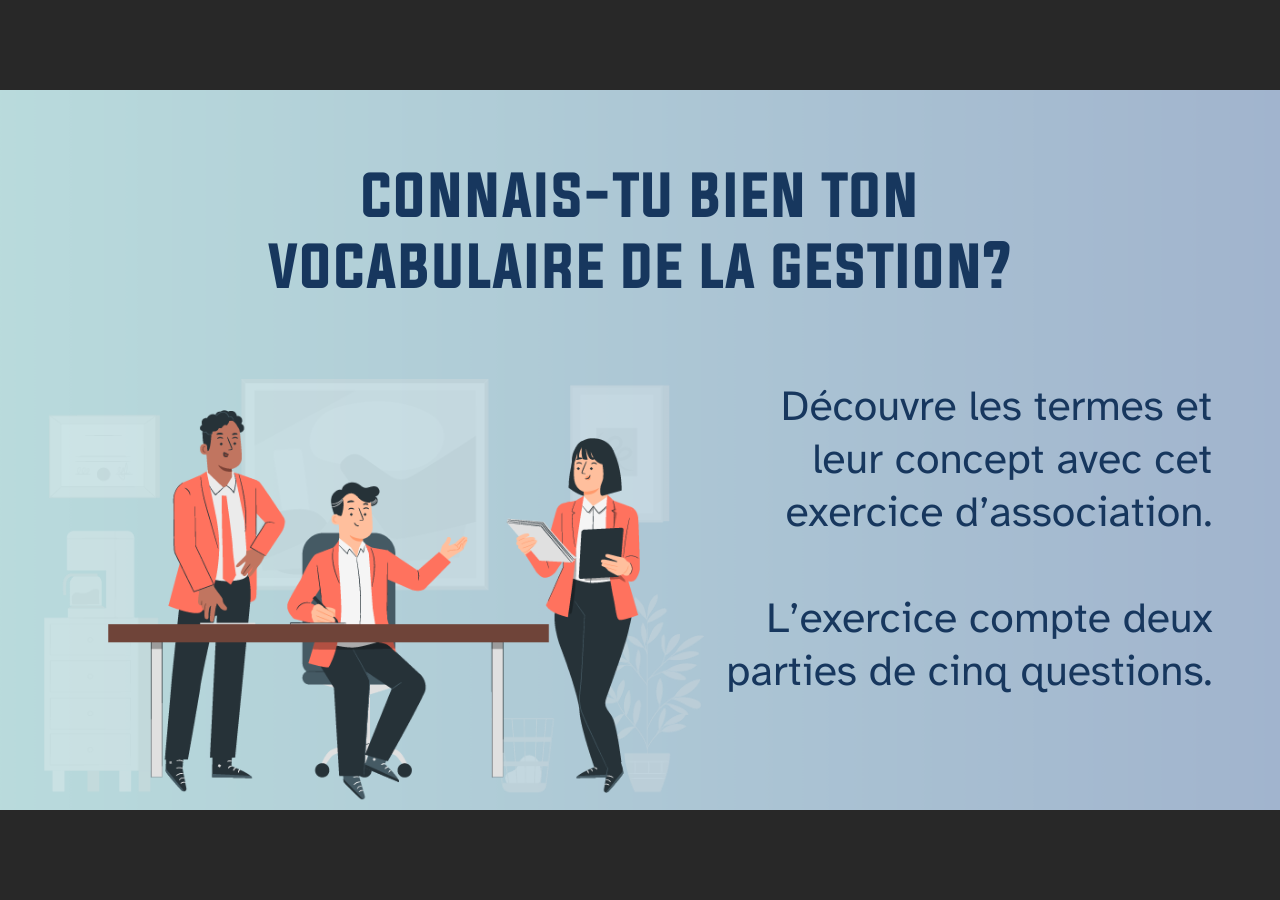
<file: index.html>
﻿<!doctype html>
<html lang="en-US">
<head>
  <script type="text/javascript">     (function(c,l,a,r,i,t,y){         c[a]=c[a]||function(){(c[a].q=c[a].q||[]).push(arguments)};         t=l.createElement(r);t.async=1;t.src="https://www.clarity.ms/tag/"+i;         y=l.getElementsByTagName(r)[0];y.parentNode.insertBefore(t,y);     })(window, document, "clarity", "script", "q0ktergyap"); </script>
  <meta charset="utf-8">
  <!-- Created using Storyline 360 - http://www.articulate.com  -->
  <!-- version: 3.84.31722.0 -->
  <title>Gestion - jeu d&#39;association</title>
  <meta http-equiv="x-ua-compatible" content="IE=edge"/>
  <meta name="viewport" content="width=device-width,initial-scale=1,user-scalable=no,shrink-to-fit=no,minimal-ui"/>
  <meta name="apple-mobile-web-app-capable" content="yes"/>
  <style>
    html, body { height: 100%; padding: 0; margin: 0 }
    #app { height: 100%; width: 100%; }
  </style>

  <script>
    window.DS = {};
    window.globals = {
      DATA_PATH_BASE: '',
      HAS_FRAME: true,
      HAS_SLIDE: true,

      lmsPresent: false,
      tinCanPresent: false,
      cmi5Present: false,
      aoSupport: false,
      scale: 'noscale',
      captureRc: false,
      browserSize: 'optimal',
      bgColor: '#282828',
      features: 'BackgroundAudioVolumeVariable,ConnectionMessages,DropInBase,DropInMisc,DropInVectors,JsApi,LayerPresentAsDialog,MultipleQuizTracking,PlayerTooltips,UpdatedThemeEditor',
      themeName: 'unified',
      preloaderColor: '#FFFFFF',
      suppressAnalytics: false,
      productChannel: 'stable',
      publishSource: 'storyline',
      aid: 'aid|9b23c0f9-fcbe-4cb1-a588-71365fe1eddd',
      cid: '60cd219e-17ee-4e30-81c1-fefc32611003',
      playerVersion: '3.84.31722.0',
      publishTimestamp: '2025-01-09T19:28:13.4636371Z',
      maxIosVideoElements: 10,
      connectionSettings: { message: 'You%20are%20offline.%20Trying%20to%20reconnect...', useDarkTheme: false, mode: 'disabled' },
      hasFeature: function(feature) {
        return this.features.split(',').includes(feature);
      },
      
      parseParams: function(qs) {
        if (window.globals.parsedParams != null) {
          return window.globals.parsedParams;
        }
        qs = (qs || window.location.search.substr(1)).split('+').join(' ');
        var params = {},
            tokens,
            re = /[?&]?([^=]+)=([^&]*)/g;

        while (tokens = re.exec(qs)) {
          params[decodeURIComponent(tokens[1]).trim()] =
            decodeURIComponent(tokens[2]).trim();
        }
        window.globals.parsedParams = params;
        return params;
      }

    };
  </script>
  <script>
    var isIe11 = ('ActiveXObject' in window || window.MSBlobBuilder != null)
      && window.msCrypto != null && !window.ActiveXObject;
    if (isIe11) {
      window.globals.unsupportedBrowser = true;
      document.write(atob('[base64]'));
    }
  </script>

  <script>
    if (window.globals.hasFeature('MultiLanguageSupport')) {
      
      
    }
  </script>

  
  <script>window.THREE = { };</script>
  
</head>
<body style="background: #282828" class="cs-HTML theme-unified">
  <!-- 360 -->
  <script>!function(){var e,i=/iPhone/i,o=/iPod/i,n=/iPad/i,t=/\biOS-universal(?:.+)Mac\b/i,r=/\bAndroid(?:.+)Mobile\b/i,a=/Android/i,d=/(?:SD4930UR|\bSilk(?:.+)Mobile\b)/i,p=/Silk/i,l=/Windows Phone/i,u=/\bWindows(?:.+)ARM\b/i,b=/BlackBerry/i,s=/BB10/i,c=/Opera Mini/i,f=/\b(CriOS|Chrome)(?:.+)Mobile/i,h=/Mobile(?:.+)Firefox\b/i,v=function(e){return void 0!==e&&"MacIntel"===e.platform&&"number"==typeof e.maxTouchPoints&&e.maxTouchPoints>1&&"undefined"==typeof MSStream};e=function(e){var m={userAgent:"",platform:"",maxTouchPoints:0};e||"undefined"==typeof navigator?"string"==typeof e?m.userAgent=e:e&&e.userAgent&&(m={userAgent:e.userAgent,platform:e.platform,maxTouchPoints:e.maxTouchPoints||0}):m={userAgent:navigator.userAgent,platform:navigator.platform,maxTouchPoints:navigator.maxTouchPoints||0};var g=m.userAgent,y=g.split("[FBAN");void 0!==y[1]&&(g=y[0]),void 0!==(y=g.split("Twitter"))[1]&&(g=y[0]);var A=function(e){return function(i){return i.test(e)}}(g),w={apple:{phone:A(i)&&!A(l),ipod:A(o),tablet:!A(i)&&(A(n)||v(m))&&!A(l),universal:A(t),device:(A(i)||A(o)||A(n)||A(t)||v(m))&&!A(l)},amazon:{phone:A(d),tablet:!A(d)&&A(p),device:A(d)||A(p)},android:{phone:!A(l)&&A(d)||!A(l)&&A(r),tablet:!A(l)&&!A(d)&&!A(r)&&(A(p)||A(a)),device:!A(l)&&(A(d)||A(p)||A(r)||A(a))||A(/\bokhttp\b/i)},windows:{phone:A(l),tablet:A(u),device:A(l)||A(u)},other:{blackberry:A(b),blackberry10:A(s),opera:A(c),firefox:A(h),chrome:A(f),device:A(b)||A(s)||A(c)||A(h)||A(f)},any:!1,phone:!1,tablet:!1};return w.any=w.apple.device||w.android.device||w.windows.device||w.other.device,w.phone=w.apple.phone||w.android.phone||w.windows.phone,w.tablet=w.apple.tablet||w.android.tablet||w.windows.tablet,w}(),"object"==typeof exports&&"undefined"!=typeof module?module.exports=e:"function"==typeof define&&define.amd?define((function(){return e})):this.isMobile=e}();
    window.isMobile.apple.tablet = window.isMobile.apple.tablet ||
      (navigator.platform === 'MacIntel' && navigator.maxTouchPoints > 1);
    window.isMobile.apple.device = window.isMobile.apple.device || window.isMobile.apple.tablet;
    window.isMobile.tablet = window.isMobile.tablet || window.isMobile.apple.tablet;
    window.isMobile.any = window.isMobile.any || window.isMobile.apple.tablet;
  </script>

  <div id="focus-sink" tabindex="-1"></div>

  <div id="preso"></div>
  <script>
    (function() {

      var classTypes = [ 'desktop', 'mobile', 'phone', 'tablet' ];

      var addDeviceClasses = function(prefix, testObj) {
        var curr, i;
        for (i = 0; i < classTypes.length; i++) {
          curr = classTypes[i];
          if (testObj[curr]) {
            document.body.classList.add(prefix + curr);
          }
        }
      };

      var params = window.globals.parseParams(),
          isDevicePreview = params.devicepreview === '1',
          isPhoneOverride = params.deviceType === 'phone' || (isDevicePreview && params.phone == '1'),
          isTabletOverride = (params.deviceType === 'tablet' || isDevicePreview) && !isPhoneOverride,
          isMobileOverride = isPhoneOverride || isTabletOverride;

      var deviceView = {
        desktop: !window.isMobile.any && !isMobileOverride,
        mobile: window.isMobile.any || isMobileOverride,
        phone: isPhoneOverride || (window.isMobile.phone && !isTabletOverride),
        tablet: isTabletOverride || window.isMobile.tablet
      };

      window.globals.deviceView = deviceView;
      window.isMobile.desktop = !window.isMobile.any;
      window.isMobile.mobile = window.isMobile.any;

      addDeviceClasses('view-', deviceView);

    })();
  </script>
  
  <script src='story_content/user.js' type=text/javascript></script>
  <div class="slide-loader"></div>

  <script>
    var doc = document, loader = doc.body.querySelector('.slide-loader'); [ 1, 2, 3 ].forEach(function(n) { var d = doc.createElement('div'); d.style.backgroundColor = window.globals.preloaderColor; d.classList.add('mobile-loader-dot'); d.classList.add('dot' + n); loader.appendChild(d); });
  </script>

  <div class="mobile-load-title-overlay" style="display: none">
    <div class="mobile-load-title">Gestion - jeu d&#39;association</div>
  </div>

  <div class="mobile-chrome-warning"></div>

  
<style>
  .warn-connection-dialog {
    display: none;
    background: transparent;
    pointer-events: all;
    position: fixed;
    left: 0;
    top: 0;
    width: 100%;
    height: 100%;
    z-index: 999;
  }

  .warn-connection-content {
    pointer-events: all;
    border-radius: 4px;
    background: white;
    border: 1px solid #E7E7E7;
    color: #333333;
    box-shadow: 0 2px 4px rgba(0, 0, 0, 0.25);
    transition: all 150ms ease-out;
    position: absolute;
    white-space: nowrap;
  }

  .view-phone.is-landscape .warn-connection-content {
    left: 23px;
    bottom: 23px;
  }

  .view-tablet.is-landscape .warn-connection-content {
    left: 50%;
    top: 20px;
    transform: translateX(-50%);
  }

  .view-mobile.is-portrait .warn-connection-content {
    transform: translate(-50%, calc(-100% - 15px));
  }

  .warn-connection-content p {
    display: inline-block;
    margin: 0 8px 0 0;
    line-height: 33px;
    font-size: 11px;
  }

  .warn-connection-content svg {
    position: relative;
    vertical-align: middle;
    margin: 0 2px 2px 8px;
  }

  .view-desktop .warn-connection-content {
    left: 1.5em;
    bottom: 1.5em;
  }

  .view-desktop .warn-connection-content p {
    font-size: 1.1em;
  }

  .is-offline .warn-connection-dialog {
    display: block;
  }

  .is-offline .cs-panel * {
    pointer-events: none !important;
  }

  .is-offline .cs-panel {
    pointer-events: all !important;
  }

  .is-offline #nav-controls * {
    pointer-events: none !important;
  }

  .is-offline #nav-controls {
    pointer-events: all !important;
  }
</style>

<div class="warn-connection-dialog" role="alertdialog" aria-modal="true" tabindex="0" aria-labelledby="warn-connection-message">
  <div class="warn-connection-content">
    <svg width="17" height="15" viewBox="0 0 17 15" xmlns="http://www.w3.org/2000/svg">
      <path fill="#8F0000" stroke="white" d="M16.07,12.98 L15.88,12.23 L9.51,1.21 C8.97,0.26,7.6,0.26,7.06,1.21 L0.69,12.23 C0.15,13.16,0.81,14.36,1.91,14.36 H14.65 C15.47,14.36,16.05,13.7,16.07,12.98 Z"/>
      <path fill="white" stroke="white" d="M8.58,5.5 C8.35,5.28,8.5,5.35,8.21,5.32 C8.09,5.35,7.97,5.49,7.96,5.67 C7.97,5.79,7.98,5.92,7.98,6.04 L7.98,6.04 C7.99,6.17,8,6.31,8.01,6.43 L8.01,6.44 C8.03,6.92,8.06,7.41,8.09,7.9 L8.09,7.9 C8.12,8.39,8.14,8.88,8.17,9.37 C8.17,9.39,8.18,9.42,8.2,9.44 C8.23,9.46,8.25,9.47,8.28,9.47 C8.31,9.47,8.34,9.46,8.35,9.44 C8.37,9.43,8.38,9.4,8.39,9.35 L8.39,9.34 C8.39,9.24,8.4,9.15,8.4,9.05 L8.4,9.05 C8.41,8.96,8.41,8.86,8.42,8.75 C8.43,8.44,8.45,8.12,8.47,7.81 L8.47,7.81 C8.49,7.49,8.51,7.18,8.53,6.87 C8.55,6.46,8.56,6.05,8.59,5.64 L8.6,5.62 C8.6,5.57,8.59,5.53,8.58,5.5 L8.21,5.32 Z"/>
      <circle fill="white" stroke="white" cx="8.3" cy="11.35" r="0.3"/>
    </svg>
    <p id="warn-connection-message">You are offline. Trying to reconnect...</p>
  </div>
</div>

<script>
  (function() {
    window.DS.connection = {
      warningShown: false,
      assets: {},
      loadingAssetGroup: false,
      retryDelay: 500
    };

    var connectionSettings = window.globals.connectionSettings || {};

    // The `window.globals.features` variable must be set in `webpack.dev.config` when testing locally - it is not enough
    // to have it in the data - but it must be set there as well.
    var useConnectionMessages = window.AbortController != null &&
      window.location.protocol != 'file:' &&
      window.globals.features.indexOf('ConnectionMessages') != -1 &&
      connectionSettings.mode === 'normal';

    window.DS.connection.useConnectionMessages = useConnectionMessages;

    var assetCount = 0;
    var checkLoadedId;


    if (useConnectionMessages && connectionSettings != null) {
      var contentEl = document.querySelector('.warn-connection-content');
      var messageEl = contentEl.querySelector('p');

      if (connectionSettings.useDarkTheme) {
        contentEl.style.borderColor = '#BABBBA';
        contentEl.style.backgroundColor = '#282828';
        contentEl.style.color = '#FFFFFF';
      }

      if (connectionSettings.message != null) {
        messageEl.textContent = window.decodeURIComponent(connectionSettings.message);
      }
    }

    function checkAssetsReady() {
      for (var i in DS.connection.assets) {
        if (!DS.connection.assets[i].success) {
          return false;
        }
      }
      return true;
    }

    function stopAssetGroup() {
      if (!useConnectionMessages) { return; }

      assetCount = 0;

      DS.connection.oldAssetGroup = DS.connection.assets;
      DS.connection.assets = {};
      DS.connection.loadingAssetGroup = false;
      clearInterval(checkLoadedId);
    }

    function startAssetGroup() {
      if (!useConnectionMessages) { return; }
      var ticks = 0;
      clearInterval(checkLoadedId);
      checkLoadedId = setInterval(function() {
        var loaded = 0;
        if (assetCount === 0 && loaded === 0) {
          clearInterval(checkLoadedId);
          return;
        }

        for (var i in DS.connection.assets) {
          if (DS.connection.assets[i].success) {
            loaded++;
          }
        }

        if (assetCount === loaded && checkAssetsReady()) {
          for (var i in DS.connection.assets) {
            if (DS.connection.assets[i].action) {
              DS.connection.assets[i].action();
            }
          }
          hideWarning();
          stopAssetGroup();
        }
      }, 100)
    }

    function requiredAsset(url, action, retry, type) {
      if (!useConnectionMessages) { return; }
      if (DS.connection.assets[url]) { return; }

      DS.connection.assets[url] = {
        success: false, action: action, retry: retry, type: type
      };
      assetCount = Object.keys(DS.connection.assets).length;
      if (!DS.connection.loadingAssetGroup) {
        startAssetGroup();
      }
      DS.connection.loadingAssetGroup = true;
    }

    function assetLoaded(url) {
      if (!useConnectionMessages) { return; }
      if (DS.connection.assets[url]) {
        DS.connection.assets[url].success = true;
      }
    }

    function assetFailed(url) {
      if (!useConnectionMessages) { return; }
      if (!DS.connection.assets[url]) {
        if (/\.js$/.test(url) && url.indexOf('transcripts') === -1) {
          setTimeout(function() {
            if (DS.connection.lastSlideLoaded != null) {
              DS.connection.lastSlideLoaded();
            }
          }, DS.connection.retryDelay);
        }
        return;
      }
      if (!DS.connection.warningShown) { showWarning(); }
      if (DS.connection.assets[url].retry) {
        setTimeout(function() {
          if (!DS.connection.assets[url].success) {
            DS.connection.assets[url].retry()
          }
        }, DS.connection.retryDelay);
      }
    }

    function hideWarning() {
      document.body.classList.remove('is-offline');
      DS.connection.warningShown = false;
      enableKeys();
    }
    DS.connection.hideWarning = hideWarning

    function showWarning(btn) {
      document.body.classList.add('is-offline')
      DS.connection.warningShown = true;
      updateWarningPosition();
      disableKeys();
    }

    function updateWarningPosition() {
      if (!DS.connection.warningShown) {
        return;
      }

      var isPortrait = document.body.classList.contains('is-portrait');
      var isMobile = document.body.classList.contains('view-mobile');
      var warningEl = document.querySelector('.warn-connection-content');

      if (isPortrait && isMobile) {
        var slide = document.querySelector('.primary-slide');
        var slideRect = slide != null
          ? slide.getBoundingClientRect()
          : { top: window.innerHeight, left: 0, width: window.innerWidth };

        warningEl.style.top = `${slideRect.top}px`
        warningEl.style.left = `${slideRect.left + slideRect.width / 2}px`
      } else {
        warningEl.style.top = null;
        warningEl.style.left = null;
      }

      window.requestAnimationFrame(updateWarningPosition);
    }

    function onDisableKeyDown(e) {
      e.preventDefault();
      e.stopImmediatePropagation();
    }

    function onDisableKeyUp(e) {
      e.preventDefault();
      e.stopImmediatePropagation();
    }

    var accStyle = document.createElement('style');
    var warnDialogEl = document.querySelector('.warn-connection-dialog');

    function disableKeys() {
      if (DS.views && DS.views.nsStack && DS.views.nsStack.length === 1) {
        DS.views.nsStack[0].tabReachable = false
        DS.views.nsStack[0].updateTabIndex(true, true);
      }

      accStyle.innerHTML = '.acc-shadow-dom { display: none; }';
      document.body.appendChild(accStyle);

      warnDialogEl.parentNode.append(warnDialogEl);
      warnDialogEl.focus();
    }

    function enableKeys() {
      accStyle.remove();
      if (DS.views && DS.views.nsStack && DS.views.nsStack.length === 1 && DS.views.nsStack[0].name === '_frame') {
        DS.views.nsStack[0].tabReachable = true;
        DS.views.nsStack[0].updateTabIndex();
      }
    }

    // these will all be noops if the feature flag isn't set in
    // the data and `window.globals.features`
    DS.connection.requiredAsset = requiredAsset;
    DS.connection.assetLoaded = assetLoaded;
    DS.connection.assetFailed = assetFailed;
    DS.connection.stopAssetGroup = stopAssetGroup;
    DS.connection.startAssetGroup = startAssetGroup;
  })();
</script>


  <script>
    
    if (window.autoSpider && window.vInterfaceObject) {
      document.querySelector('.mobile-load-title-overlay').style.display = 'none';
    }
  </script>

  

  <link rel="stylesheet" href="html5/data/css/output.min.css" data-noprefix/>
</body>
<script src="html5/lib/scripts/bootstrapper.min.js"></script>
</html>
</file>
<file: html5/data/css/output.min.css>
@font-face {
  font-family: 'LatoBold Charset1_ BoldC37CF014';
  src: url('[data-uri]');
  font-style: normal;
  font-weight: normal;
}
@font-face {
  font-family: 'Lato Charset1_ 6YMLIXQDF3A72AB6';
  src: url('[data-uri]');
  font-style: normal;
  font-weight: normal;
}
@font-face {
  font-family: 'Evogria Charset1_ 5tWzk6CFB214F';
  src: url('[data-uri]');
  font-style: normal;
  font-weight: normal;
}
@font-face {
  font-family: 'Atkinson Hyperlegible C19D1D710';
  src: url('[data-uri]');
  font-style: normal;
  font-weight: normal;
}
@font-face {
  font-family: 'Open Sans Charset1_ 60M82468192';
  src: url('[data-uri]');
  font-style: normal;
  font-weight: normal;
}
@font-face {
  font-family: 'Atkinson HyperlegibBold6300429A';
  src: url('[data-uri]');
  font-style: normal;
  font-weight: normal;
}
@font-face {
  font-family: 'Articulate LightBolBold5B9E0B91';
  src: url('[data-uri]');
  font-style: normal;
  font-weight: normal;
}
@font-face {
  font-family: 'Evogria Charset0_v2mMMc5B441CC4';
  src: url('[data-uri]');
  font-style: normal;
  font-weight: normal;
}
@font-face {
  font-family: 'Atkinson Hyperlegible C752BDA2C';
  src: url('[data-uri]');
  font-style: normal;
  font-weight: normal;
}
@font-face {
  font-family: 'Open Sans Charset0_v9TY33EDE6F2';
  src: url('[data-uri]');
  font-style: normal;
  font-weight: normal;
}
@font-face {
  font-family: 'Atkinson HyperlegibBold6B6BD5B7';
  src: url('[data-uri]');
  font-style: normal;
  font-weight: normal;
}
@font-face {
  font-family: 'Articulate LightBolBold7AA2B916';
  src: url('[data-uri]');
  font-style: normal;
  font-weight: normal;
}
.cs-HTML {
  background: rgba(40, 40, 40, 1);
}
.cs-pxabnsnfns00001100101 .cs-infopanel  {
  box-shadow: 0 1px 0 rgba(0, 0, 0, 0);
  background: rgba(255, 255, 255, 1);
}
.cs-pxabnsnfns00001100101 .cs-infopanel .cs-link {
  color: rgba(186, 187, 186, 1);
}
.cs-pxabnsnfns00001100101 .cs-infopanel .cs-link:hover {
  color: rgba(255, 255, 255, 1);
}
.cs-pxabnsnfns00001100101 .cs-infopanel .cs-name {
  color: rgba(68, 68, 68, 1);
}
.cs-pxabnsnfns00001100101 .cs-infopanel .cs-title {
  color: rgba(153, 153, 153, 1);
}
.cs-pxabnsnfns00001100101 .cs-infopanelpopup  {
  box-shadow: 0 1px 0 rgba(0, 0, 0, 0);
  background: rgba(0, 0, 0, 0);
}
.cs-pxabnsnfns00001100101 .cs-infopanelpopup .cs-link {
  color: rgba(255, 0, 0, 1);
}
.cs-pxabnsnfns00001100101 .cs-infopanelpopup .cs-link:hover {
  color: rgba(255, 255, 255, 1);
}
.cs-pxabnsnfns00001100101 .cs-infopanelpopup .cs-name {
  color: rgba(255, 255, 255, 1);
}
.cs-pxabnsnfns00001100101 .cs-infopanelpopup .cs-bio {
  color: rgba(186, 187, 186, 1);
}
.cs-pxabnsnfns00001100101 .cs-timer  {
  color: rgba(186, 187, 186, 1);
}
.cs-pxabnsnfns00001100101 .cs-duration stop:first-child {
  stop-color: rgba(60, 60, 60, 1);
}
.cs-pxabnsnfns00001100101 .cs-duration stop:last-child {
  stop-color: rgba(60, 60, 60, 1);
}
.cs-pxabnsnfns00001100101 .cs-elapsed stop:first-child {
  stop-color: rgba(254, 227, 71, 1);
}
.cs-pxabnsnfns00001100101 .cs-elapsed stop:last-child {
  stop-color: rgba(254, 227, 71, 1);
}
.cs-pxabnsnfns00001100101 .cs-timer .cs-pie .cs-innerstroke {
  stroke: rgba(199, 199, 199, 1);
}
.cs-pxabnsnfns00001100101 .cs-timer .cs-pie .cs-innerborder {
  stroke: rgba(255, 255, 255, 1);
}
.cs-pxabnsnfns00001100101 .cs-window  {
  box-shadow: 0 8px 5px rgba(0, 0, 0, 0.2);
  border-color: rgba(49, 99, 0, 0);
  background: rgba(33, 33, 33, 1);
  color: rgba(248, 248, 248, 1);
}
.cs-pxabnsnfns00001100101 .cs-window .cs-diva {
  border-color: rgba(78, 78, 78, 1);
}
.cs-pxabnsnfns00001100101 .cs-window .cs-divb {
  border-color: rgba(78, 78, 78, 0);
}
.cs-pxabnsnfns00001100101 .cs-editor .cs-editor-slide {
  color: rgba(226, 226, 226, 1);
}
.cs-pxabnsnfns00001100101 .cs-editor .cs-editor-html {
  color: rgba(186, 187, 186, 1);
}
.cs-pxabnsnfns00001100101 .cs-editor .cs-editor-button {
  text-shadow: 0 1px 0 rgba(0, 0, 0, 0);
  color: rgba(255, 255, 255, 1);
  border-color: rgba(211, 211, 211, 1);
  background: rgba(34, 34, 34, 1);
}
.cs-pxabnsnfns00001100101 .cs-editor .cs-editor-button:hover {
  background: rgba(68, 68, 68, 1);
}
.cs-pxabnsnfns00001100101 .cs-editor .cs-editor-button:active {
  background: rgba(68, 68, 68, 1);
}
.cs-pxabnsnfns00001100101 .cs-listitem  {
  color: rgba(186, 187, 186, 1);
  border-color: none;
  border: 1px solid transparent;
}
.cs-pxabnsnfns00001100101 .cs-listitem:hover {
  background: rgba(255, 255, 255, 0.06);
  border-color: rgba(108, 108, 108, 1) !important;
  border-width: 1px;
  border-radius: 2px;
  border-style: solid;
  box-sizing: border-box;
}
.cs-pxabnsnfns00001100101 .cs-listitem.hover {
  background: rgba(255, 255, 255, 0.06);
  border-color: rgba(108, 108, 108, 1) !important;
  border-width: 1px;
  border-radius: 2px;
  border-style: solid;
  box-sizing: border-box;
}
.cs-pxabnsnfns00001100101 .cs-glossary  {
  color: rgba(186, 187, 186, 1);
}
.cs-pxabnsnfns00001100101 .cs-glossary .cs-scrolling-panel {
  background: rgba(0, 0, 0, 0);
}
.cs-pxabnsnfns00001100101 .cs-glossary .cs-term.cs-selected .cs-choice-list-trigger {
  color: rgba(255, 255, 255, 1);
  background: rgba(255, 255, 255, 1);
}
.cs-pxabnsnfns00001100101 .cs-glossary .cs-term.cs-selected .cs-choice-list-trigger:focus {
  color: rgba(255, 255, 255, 1);
  background: rgba(255, 255, 255, 1);
}
.cs-pxabnsnfns00001100101 .cs-glossary .cs-term:hover .cs-choice-list-trigger {
  background: rgba(186, 187, 186, 1);
}
.cs-pxabnsnfns00001100101 .cs-glossary .cs-term.hover .cs-choice-list-trigger {
  background: rgba(186, 187, 186, 1);
}
.cs-pxabnsnfns00001100101 .cs-glossary .cs-term .cs-choice-list-trigger:focus {
  background: rgba(186, 187, 186, 1);
}
.cs-pxabnsnfns00001100101 .cs-glossary .cs-diva {
  border-color: rgba(0, 0, 0, 0);
}
.cs-pxabnsnfns00001100101 .cs-glossary .cs-divb {
  border-color: rgba(0, 0, 0, 0);
}
.cs-pxabnsnfns00001100101 .cs-glossary .cs-divc {
  border-color: rgba(0, 0, 0, 0);
}
.cs-pxabnsnfns00001100101 .cs-glossary .cs-heading {
  color: rgba(248, 248, 248, 1);
  font-weight: 700;
}
.note-content p span {
  color: rgba(186, 187, 186, 1);
  line-height: 1.4em;
  font-size: 103.769%;
}
.cs-pxabnsnfns00001100101 .cs-resource .cs-separator {
  border-color: rgba(0, 0, 0, 0);
}
.cs-pxabnsnfns00001100101 .cs-outline  {
  color: rgba(45, 45, 45, 1);
}
.cs-pxabnsnfns00001100101 .cs-outline .cs-diva {
  border-color: rgba(0, 0, 0, 0);
}
.cs-pxabnsnfns00001100101 .cs-outline .cs-divb {
  border-color: rgba(0, 0, 0, 0);
}
.cs-pxabnsnfns00001100101 .cs-outline .cs-divc {
  border-color: rgba(0, 0, 0, 0);
}
.cs-pxabnsnfns00001100101 .cs-outline .cs-search-filter:hover {
  color: rgba(0, 0, 0, 0);
}
.cs-pxabnsnfns00001100101 .cs-outline .cs-search-filter.hover {
  color: rgba(0, 0, 0, 0);
}
.cs-pxabnsnfns00001100101 .cs-transcript  {
  color: rgba(255, 255, 255, 1);
}
.cs-pxabnsnfns00001100101 .cs-transcript .cs-div {
  border-color: rgba(0, 0, 0, 0);
}
.cs-pxabnsnfns00001100101 .cs-tabs:not(.topmenu-item) {
  color: rgba(248, 248, 248, 1);
}
.cs-pxabnsnfns00001100101 .cs-tabs .cs-inner-button:not(.topmenu-item) {
  text-shadow: 0 1px 0 rgba(0, 0, 0, 0);
}
.cs-pxabnsnfns00001100101 .cs-tabs:hover:not(.topmenu-item) {
  color: rgba(248, 248, 248, 1);
}
.cs-pxabnsnfns00001100101 .cs-tabs.cs-selected {
  background: rgba(0, 0, 0, 0);
  color: rgba(248, 248, 248, 1);
}
.cs-pxabnsnfns00001100101 .cs-seekcontrol  {
  background: rgba(0, 0, 0, 0);
  border-color: rgba(0, 0, 0, 0);
}
.cs-pxabnsnfns00001100101 .cs-seekcontrol .cs-button:hover .cs-icon {
  fill: rgba(255, 255, 255, 1);
}
.cs-pxabnsnfns00001100101 .cs-seekcontrol .cs-button.hover .cs-icon {
  fill: rgba(255, 255, 255, 1);
}
.cs-pxabnsnfns00001100101 .cs-seekcontrol .cs-button .cs-icon-shadow {
  fill: rgba(0, 0, 0, 0);
}
.cs-pxabnsnfns00001100101 .cs-seekcontrol .cs-button .cs-icon {
  fill: rgba(180, 180, 180, 1);
}
.cs-pxabnsnfns00001100101 .cs-seekcontrol .cs-seek .cs-fill {
  background: rgba(255, 255, 255, 0.6);
}
.cs-pxabnsnfns00001100101 .cs-seekcontrol .cs-seek {
  background: rgba(108, 108, 108, 1);
  border-color: rgba(0, 0, 0, 0);
}
.cs-pxabnsnfns00001100101 .cs-searchinput .cs-input {
  color: rgba(186, 187, 186, 1);
  border-color: rgba(0, 0, 0, 0);
  background: rgba(255, 255, 255, 0.06);
}
.cs-pxabnsnfns00001100101 .cs-searchinput .cs-input:focus {
  color: rgba(248, 248, 248, 1);
  background: rgba(41, 41, 41, 1);
}
.cs-pxabnsnfns00001100101 .cs-searchinput .cs-input:hover {
  box-shadow: inset 0 0 1px 0 rgba(69, 126, 19, 0);
}
.cs-pxabnsnfns00001100101 .cs-searchinput .cs-input.hover {
  box-shadow: inset 0 0 1px 0 rgba(69, 126, 19, 0);
}
.cs-pxabnsnfns00001100101 .cs-searchinput .cs-button .cs-icon {
  fill: rgba(186, 187, 186, 1);
}
.cs-pxabnsnfns00001100101 .cs-searchinput .cs-button:hover {
  fill: rgba(63, 133, 0, 1);
}
.cs-pxabnsnfns00001100101 .cs-searchinput .cs-button.hover {
  fill: rgba(63, 133, 0, 1);
}
.cs-pxabnsnfns00001100101 .cs-menu  {
  box-shadow: 0 1px 0 rgba(0, 0, 0, 0);
  background: rgba(33, 33, 33, 1);
}
.cs-pxabnsnfns00001100101 .cs-topmenu-item.active .cs-tab {
  background: rgba(33, 33, 33, 1);
}
.cs-pxabnsnfns00001100101 .cs-logo  {
  box-shadow: 0 1px 0 rgba(37, 75, 0, 1);
  background: rgba(255, 255, 255, 0);
}
.cs-pxabnsnfns00001100101 .cs-checkbox  {
  color: rgba(255, 255, 255, 1);
}
.cs-pxabnsnfns00001100101 .cs-checkbox:hover {
  border-color: rgba(175, 221, 130, 1);
}
.cs-pxabnsnfns00001100101 .cs-checkbox.hover {
  border-color: rgba(175, 221, 130, 1);
}
.cs-pxabnsnfns00001100101 .cs-checkbox .cs-box {
  color: rgba(255, 255, 255, 1);
  border-color: rgba(42, 83, 0, 1);
}
.cs-pxabnsnfns00001100101 .cs-checkbox .cs-box:checked::after {
  color: rgba(43, 196, 0, 1);
}
.cs-pxabnsnfns00001100101 .cs-button  {
  text-shadow: 0 1px 0 rgba(0, 0, 0, 0);
  color: rgba(186, 187, 186, 1);
  border-color: rgba(0, 0, 0, 0);
  background: rgba(0, 0, 0, 0);
  box-shadow: 0 1px 0 rgba(0, 0, 0, 0);
}
.cs-pxabnsnfns00001100101 .cs-button .cs-icon {
  fill: rgba(186, 187, 186, 1);
}
.cs-pxabnsnfns00001100101 .cs-button .cs-icon-shadow {
  fill: rgba(0, 0, 0, 0);
}
.cs-pxabnsnfns00001100101 .cs-button:hover {
  background: rgba(248, 248, 248, 1);
}
.cs-pxabnsnfns00001100101 .cs-button.hover {
  background: rgba(248, 248, 248, 1);
}
.cs-pxabnsnfns00001100101 .cs-button:active {
  background: rgba(0, 0, 0, 0);
}
.cs-pxabnsnfns00001100101 .cs-button.cs-disabled:hover {
  background: rgba(0, 0, 0, 0);
}
.cs-pxabnsnfns00001100101 .cs-button.cs-disabled.hover {
  background: rgba(0, 0, 0, 0);
}
.cs-pxabnsnfns00001100101 .cs-button.cs-disabled:active {
  background: rgba(0, 0, 0, 0);
}
.cs-pxabnsnfns00001100101 .cs-button.cs-volume:hover {
  background: rgba(0, 0, 0, 0);
}
.cs-pxabnsnfns00001100101 .cs-button.cs-volume.hover {
  background: rgba(0, 0, 0, 0);
}
.cs-pxabnsnfns00001100101 .cs-button.cs-volume:active {
  background: rgba(0, 0, 0, 0);
}
.cs-pxabnsnfns00001100101.cs-base  {
  color: rgba(186, 187, 186, 1);
  border-color: rgba(40, 40, 40, 1);
  background: rgba(40, 40, 40, 1);
}
.cs-pxabnsnfns00001100101.cs-base .cs-separator .cs-diva {
  background: rgba(69, 69, 69, 1);
}
.cs-pxabnsnfns00001100101.cs-base .cs-separator .cs-divb {
  background: rgba(0, 0, 0, 0);
}
.cs-pxabnsnfns00001100101.cs-base .cs-topmenu-item.active .cs-tab {
  border-color: rgba(69, 69, 69, 1);
}
.cs-pxabnsnfns00001100101.cs-base .cs-topmenu-item.active .cs-panel {
  border-color: rgba(69, 69, 69, 1);
}
.cs-pxabnsnfns00001100101.cs-base .cs-left {
  background: rgba(33, 33, 33, 1);
}
.cs-pxabnsnfns00001100101.cs-base .cs-area-primary .cs-slide-container {
  background: rgba(40, 40, 40, 1);
}
.cs-pxabnsnfns00001100101.cs-base.cs-custom-theme .cs-brandhighlight-bg {
  background: rgba(79, 189, 244, 1) !important;
}
.cs-pxabnsnfns00001100101.cs-base.cs-custom-theme .cs-brandhighlight-secondary-bg {
  background: rgba(255, 255, 255, 1) !important;
}
.cs-pxabnsnfns00001100101.cs-base.cs-custom-theme .cs-brandhighlight-border {
  border-color: rgba(79, 189, 244, 1) !important;
}
.cs-pxabnsnfns00001100101.cs-base.cs-custom-theme .cs-brandhighlight-text {
  color: rgba(79, 189, 244, 1) !important;
}
.cs-pxabnsnfns00001100101.cs-base.cs-custom-theme .cs-brandhighlight-fill {
  fill: rgba(79, 189, 244, 1) !important;
}
.cs-pxabnsnfns00001100101.cs-base.cs-custom-theme .cs-listitem.cs-selected {
  background-color: rgba(255, 255, 255, 0.06) !important;
}
.cs-pxabnsnfns00001100101 .cs-volume::-moz-range-thumb {
  border-color: rgba(43, 85, 0, 1);
  box-shadow: inset 0 0 1px 0 rgba(43, 85, 0, 1);
  background: rgba(255, 255, 255, 1);
}
.cs-pxabnsnfns00001100101 .cs-volume::-ms-thumb {
  border-color: rgba(43, 85, 0, 1);
  box-shadow: inset 0 0 1px 0 rgba(43, 85, 0, 1);
  background: rgba(255, 255, 255, 1);
}
.cs-pxabnsnfns00001100101 .cs-volume::-webkit-slider-thumb {
  border-color: rgba(43, 85, 0, 1);
  box-shadow: inset 0 0 1px 0 rgba(43, 85, 0, 1);
  background: rgba(255, 255, 255, 1);
}
.cs-pxabnsnfns00001100101 .cs-volume::-moz-range-track {
  border-color: rgba(66, 140, 1, 1);
  background: rgba(108, 108, 108, 1);
}
.cs-pxabnsnfns00001100101 .cs-volume::-ms-track {
  border-color: rgba(66, 140, 1, 1);
  background: rgba(108, 108, 108, 1);
}
.cs-pxabnsnfns00001100101 .cs-volume::-webkit-slider-runnable-track {
  border-color: rgba(66, 140, 1, 1);
  background: rgba(108, 108, 108, 1);
}
body.show-focus .tab-focus-box {
  box-shadow: 0 0 0 1px rgba(255, 255, 0, 1), 0 0 0 3px rgba(0, 32, 96, 1), 0 0 5px 5px rgba(255, 255, 0, 1);
  border-color: transparent;
  outline: 2px transparent solid;
}
.skipnav {
  box-shadow: 0 0 0 1px rgba(255, 255, 0, 1), 0 0 0 3px rgba(0, 32, 96, 1), 0 0 5px 5px rgba(255, 255, 0, 1);
  border-color: transparent;
  outline: 2px transparent solid;
}
.cs-pxabnsnfns00001100101 .cs-listitem:hover {
  color: none;
}
.cs-pxabnsnfns00001100101 .cs-listitem.hover {
  color: none;
}
.cs-pxabnsnfns00001100101 .cs-listitem.cs-viewed {
  color: #BABBBA;
}
.cs-pxabnsnfns00001100101 .cs-listitem {
  color: #BABBBA;
}
.cs-pxabnsnfns00001100101 .cs-listitem:hover .cs-icon-carrot * {
  fill: none;
}
.cs-pxabnsnfns00001100101 .cs-listitem.hover .cs-icon-carrot * {
  fill: none;
}
.cs-pxabnsnfns00001100101 .cs-listitem .cs-icon-carrot {
  color: none;
  top: calc(3px);
}
.cs-pxabnsnfns00001100101 .cs-listitem .cs-icon-carrot .cs-shadow {
  color: #F8F8F8;
}
.cs-pxabnsnfns00001100101 .item-collapsible .is-scene {
  color: #F8F8F8 !important;
  font-weight: 700;
}
.cs-pxabnsnfns00001100101 .is-scene .cs-icon-carrot * {
  color: #F8F8F8 !important;
  font-weight: 700;
}
.cs-pxabnsnfns00001100101 .is-scene:not(.outline-links-collapse) > a {
  color: #F8F8F8;
}
.cs-pxabnsnfns00001100101 .is-scene:not(.outline-links-collapse) .cs-icon-carrot * {
  fill: none !important;
  color: #F8F8F8 !important;
}
.cs-pxabnsnfns00001100101 .tabs, .cs-pxabnsnfns00001100101 .cs-logo {
  border-bottom: 1px solid rgba(108, 108, 108, 1);
}
.cs-pxabnsnfns00001100101 .area-secondary-wrapper:after {
  background-image: url('[data-uri]');
  background-size: 100%;
}
.cs-pxabnsnfns00001100101 .panel-footer {
  background: #212121;
}
.cs-pxabnsnfns00001100101 #outline-search {
  background: rgba(255, 255, 255, 0.06);
  border-color: rgba(108, 108, 108, 1);
  border-width: 1px;
  border-style: solid;
}
.cs-pxabnsnfns00001100101 .topmenu-panel #outline-search {
  background: #545454;
}
.cs-pxabnsnfns00001100101 .search-icon circle, .cs-pxabnsnfns00001100101 .search-icon path {
  stroke: #BABBBA;
}
.cs-pxabnsnfns00001100101 #outline-search input[type   =search] {
  color: #F8F8F8;
}
.cs-pxabnsnfns00001100101 #outline-search ::-webkit-input-placeholder {
  color: #BABBBA !important;
}
.cs-pxabnsnfns00001100101 #outline-search :-ms-input-placeholder {
  color: #BABBBA !important;
}
.cs-pxabnsnfns00001100101 #outline-search ::-moz-placeholder {
  color: #BABBBA !important;
  opacity: 1;
}
.cs-pxabnsnfns00001100101 .cs-topmenu-item.active, body:not(.is-touchable-tablet) .cs-pxabnsnfns00001100101 .cs-topmenu-item:hover {
  color: #F8F8F8;
}
.cs-pxabnsnfns00001100101 .cs-topmenu-item.button-tapped {
  color: #F8F8F8;
}
.cs-pxabnsnfns00001100101 .cs-topmenu-item.active .cs-tab, .cs-pxabnsnfns00001100101 .cs-topmenu-item .cs-tab {
  background: transparent !important;
  border: none !important;
}
.cs-pxabnsnfns00001100101 .top-tabs-drop-icon div {
  background: #BABBBA;
}
.cs-pxabnsnfns00001100101 .cs-panel.topmenu-panel .panel-content, .cs-pxabnsnfns00001100101 .top-tabs-drop {
  background: #212121;
}
.cs-pxabnsnfns00001100101 .cs-topmenu-item.active .cs-panel {
  background: #212121;
}
.cs-pxabnsnfns00001100101 .cs-menu.topmenu-panel, .cs-pxabnsnfns00001100101 .top-tabs-drop {
  border: 1px solid rgba(69, 69, 69, 1) !important;
  border-radius: 3px;
}
.cs-pxabnsnfns00001100101 .resources .resources-list a:hover {
  background: rgba(255, 255, 255, 0.06);
}
body:not(.is-touchable-tablet) .cs-pxabnsnfns00001100101 .resources .resources-list a:hover {
  background: rgba(255, 255, 255, 0.06);
}
.cs-pxabnsnfns00001100101 .resources .resources-list a.hover {
  background: rgba(255, 255, 255, 0.06);
}
body:not(.is-touchable-tablet) .cs-pxabnsnfns00001100101 .resources .resources-list a.hover {
  background: rgba(255, 255, 255, 0.06);
}
.cs-pxabnsnfns00001100101 .resources .resources-list a.button-tapped {
  background: rgba(255, 255, 255, 0.06);
}
.cs-pxabnsnfns00001100101 .cs-icon path, .cs-pxabnsnfns00001100101 .cs-icon rect, .cs-pxabnsnfns00001100101 .cs-icon polygon, .cs-pxabnsnfns00001100101 .menu-icon-wrapper.menu-icon-wrapper-hover path {
  fill: #BABBBA;
}
.cs-pxabnsnfns00001100101 .cs-icon .icon-stroke-only {
  fill: none !important;
  stroke: #BABBBA !important;
}
body:not(.is-touchable-tablet) .cs-pxabnsnfns00001100101 .cs-button:hover .cs-icon path, body:not(.is-touchable-tablet) .cs-pxabnsnfns00001100101 .cs-button:hover .cs-icon rect, body:not(.is-touchable-tablet) .cs-pxabnsnfns00001100101 .cs-button:hover .cs-icon polygon {
  fill: #F8F8F8;
}
body:not(.is-touchable-tablet) .cs-pxabnsnfns00001100101 .cs-tabs:hover .search-icon circle, body:not(.is-touchable-tablet) .cs-pxabnsnfns00001100101 .cs-tabs:hover .search-icon path {
  stroke: #F8F8F8;
}
.cs-pxabnsnfns00001100101 .cs-button.button-tapped .cs-icon path, .cs-pxabnsnfns00001100101 .cs-button.button-tapped .cs-icon rect, .cs-pxabnsnfns00001100101 .cs-button.button-tapped .cs-icon polygon {
  fill: #F8F8F8;
}
body:not(.is-touchable-tablet) .cs-pxabnsnfns00001100101 .cs-button:hover .cs-icon .icon-stroke-only {
  fill: none !important;
  stroke: #F8F8F8 !important;
}
.cs-pxabnsnfns00001100101 .cs-button:button-tapped .cs-icon .icon-stroke-only {
  fill: none !important;
  stroke: #F8F8F8 !important;
}
.cs-pxabnsnfns00001100101 .menu-icon-wrapper.menu-icon-wrapper-hover svg path {
  fill: #F8F8F8;
}
.floating-sidebar:not(.sidebar-closed) .cs-pxabnsnfns00001100101 #hamburger .menu-icon-wrapper svg path {
  fill: #BABBBA;
}
.floating-sidebar:not(.sidebar-closed) .cs-pxabnsnfns00001100101 #hamburger .menu-icon-wrapper.menu-icon-wrapper-hover svg path {
  fill: #F8F8F8;
}
.cs-pxabnsnfns00001100101 .volume .btn:before {
  background-image: url('[data-uri]');
}
.cs-pxabnsnfns00001100101 .volume-track {
  background: #6C6C6C;
}
.cs-pxabnsnfns00001100101 .volume-icon circle {
  stroke: #BABBBA;
}
.cs-pxabnsnfns00001100101 .cs-settings > .settings-panel {
  background: #212121;
  border: 1px solid rgba(69, 69, 69, 1) !important;
  border-radius: 3px;
}
.cs-pxabnsnfns00001100101 .cs-settings > .panel-down-arrow {
  fill: #212121;
}
.cs-pxabnsnfns00001100101 .switch-toggle .border {
  stroke: #7C7C7C;
}
.cs-pxabnsnfns00001100101 .switch-toggle .thumb-off .thumb {
  fill: #A2A2A2;
}
.cs-pxabnsnfns00001100101 .switch-toggle .thumb-on .track {
  fill: rgba(79, 189, 244, 1);
}
.cs-pxabnsnfns00001100101 .switch-toggle .thumb-off .track {
  fill: rgba(255, 255, 255, 0.1);
}
.cs-pxabnsnfns00001100101 .switch-label {
  color: #BABBBA;
}
.cs-pxabnsnfns00001100101 .cs-panel .scrollarea-btn:after {
  background: rgba(179, 180, 179, 0.75);
}
.scrollarea-scrollbar:hover .scrollarea-btn:after, .scrollarea-scrollbar.highlight-scrollbar .scrollarea-btn:after {
  background: rgba(179, 180, 179, 0.75);
}
.floating-sidebar .sidebar-overlay {
  background: rgba(0, 0, 0, 0.85);
}
.cs-pxabnsnfns00001100101 .overlay-message {
  background: rgba(0, 0, 0, 0.85);
}
.cs-pxabnsnfns00001100101 .top-ui-bg, .cs-pxabnsnfns00001100101 .bottom-ui-bg, .cs-pxabnsnfns00001100101 .right-ui-bg, .cs-pxabnsnfns00001100101 .left-ui-bg {
  background: rgba(40, 40, 40, 0.8);
}
.cs-pxabnsnfns00001100101 .circle-progress-bg {
  fill: #282828;
}
.cs-pxabnsnfns00001100101 .circle-progress-well {
  fill: #6C6C6C;
}
.cs-pxabnsnfns00001100101 .circle-progress-pie {
  stroke: #6C6C6C;
}
.cs-pxabnsnfns00001100101 .lightbox .option-pane {
  background: rgba(40, 40, 40, 0.8);
}
.cs-pxabnsnfns00001100101 .lightbox .option-pane:before {
  background: #282828;
}
.cs-pxabnsnfns00001100101 .message-window {
  background: #212121;
  border: 1px solid rgba(255, 255, 255, 1) !important;
  border-radius: 3px;
}
.cs-pxabnsnfns00001100101 .message-window-header p, .cs-pxabnsnfns00001100101 .message-window-text {
  color: #F8F8F8;
}
.cs-pxabnsnfns00001100101 .message-window-header p {
  border-bottom: 1px solid rgba(255, 255, 255, 1);
}
.cs-pxabnsnfns00001100101 .message-window button.slide-object-button {
  border: 1px solid rgba(255, 255, 255, 1) !important;
}
.cs-pxabnsnfns00001100101 .message-window button.slide-object-button:hover {
  background: rgba(255, 255, 255, 0.06) !important;
}
.message-window .slide-object-button tspan, .message-window .slide-object-button-text tspan {
  fill: #F8F8F8 !important;
}
body:not(.is-touchable-tablet) .cs-pxabnsnfns00001100101 .cs-button:hover .text {
  color: #F8F8F8;
}
.cs-pxabnsnfns00001100101 .cs-button.button-tapped .text {
  color: #F8F8F8;
}
.cs-pxabnsnfns00001100101.cs-base {
  background: #282828;
}
.cs-pxabnsnfns00001100101 .cs-menu {
  background: transparent;
}
.cs-pxabnsnfns00001100101 .progress-bar .progress-bar-fill:after {
  background: #FFFFFF !important;
}
.cs-pxabnsnfns00001100101 .volume-dot {
  background: #FFFFFF !important;
}
.fn-npnxnanbsnfns00001100101 {
  font-family: 'Lato22AB4CAF';
  -webkit-font-variant-ligatures: no-common-ligatures;
  font-variant-ligatures: no-common-ligatures;
}
.fn-pxabnsnfns00001100101 {
  font-family: 'Lato22AB4CAF';
  -webkit-font-variant-ligatures: no-common-ligatures;
  font-variant-ligatures: no-common-ligatures;
}
.fn-npxnabnsnfns00001100101 {
  font-family: 'Lato22AB4CAF';
  -webkit-font-variant-ligatures: no-common-ligatures;
  font-variant-ligatures: no-common-ligatures;
}
.fn-npnxnanbnsnfns00001100101 {
  font-family: 'Lato22AB4CAF';
  -webkit-font-variant-ligatures: no-common-ligatures;
  font-variant-ligatures: no-common-ligatures;
}
.fn-pxabnsnfns00001100100 {
  font-family: 'Lato22AB4CAF';
  -webkit-font-variant-ligatures: no-common-ligatures;
  font-variant-ligatures: no-common-ligatures;
}
@font-face {
  font-family: 'Lato22AB4CAF';
  src: url('[data-uri]');
  font-style: normal;
  font-weight: bold;
}
@font-face {
  font-family: 'Lato22AB4CAF';
  src: url('[data-uri]');
  font-style: normal;
  font-weight: normal;
}
.cs-InvalidPromptSlide .cs-6iBuhrhaD78-InvalidPromptSlide-btn0 {
  color: rgba(255, 255, 255, 1);
  border-color: rgba(211, 211, 211, 1);
  background: rgba(34, 34, 34, 1);
  text-shadow: 0 1px 0 rgba(0, 0, 0, 0);
}
.cs-InvalidPromptSlide .cs-6iBuhrhaD78-InvalidPromptSlide-btn0 .cs-html {
  color: rgba(186, 187, 186, 1);
}
.cs-InvalidPromptSlide .cs-6iBuhrhaD78-InvalidPromptSlide-btn0 .cs-slide {
  border-color: rgba(226, 226, 226, 1);
}
.cs-InvalidPromptSlide .cs-6iBuhrhaD78-InvalidPromptSlide-btn0:hover {
  background: rgba(68, 68, 68, 1);
}
.cs-InvalidPromptSlide .cs-6iBuhrhaD78-InvalidPromptSlide-btn0:active {
  background: rgba(68, 68, 68, 1);
}
.cs-PrintPromptSlide .cs-6iBuhrhaD78-PrintPromptSlide-btn0 {
  color: rgba(255, 255, 255, 1);
  border-color: rgba(211, 211, 211, 1);
  background: rgba(34, 34, 34, 1);
  text-shadow: 0 1px 0 rgba(0, 0, 0, 0);
}
.cs-PrintPromptSlide .cs-6iBuhrhaD78-PrintPromptSlide-btn0 .cs-html {
  color: rgba(186, 187, 186, 1);
}
.cs-PrintPromptSlide .cs-6iBuhrhaD78-PrintPromptSlide-btn0 .cs-slide {
  border-color: rgba(226, 226, 226, 1);
}
.cs-PrintPromptSlide .cs-6iBuhrhaD78-PrintPromptSlide-btn0:hover {
  background: rgba(68, 68, 68, 1);
}
.cs-PrintPromptSlide .cs-6iBuhrhaD78-PrintPromptSlide-btn0:active {
  background: rgba(68, 68, 68, 1);
}
.cs-ScrollPromptSlide .cs-6iBuhrhaD78-ScrollPromptSlide-btn0 {
  color: rgba(255, 255, 255, 1);
  border-color: rgba(211, 211, 211, 1);
  background: rgba(34, 34, 34, 1);
  text-shadow: 0 1px 0 rgba(0, 0, 0, 0);
}
.cs-ScrollPromptSlide .cs-6iBuhrhaD78-ScrollPromptSlide-btn0 .cs-html {
  color: rgba(186, 187, 186, 1);
}
.cs-ScrollPromptSlide .cs-6iBuhrhaD78-ScrollPromptSlide-btn0 .cs-slide {
  border-color: rgba(226, 226, 226, 1);
}
.cs-ScrollPromptSlide .cs-6iBuhrhaD78-ScrollPromptSlide-btn0:hover {
  background: rgba(68, 68, 68, 1);
}
.cs-ScrollPromptSlide .cs-6iBuhrhaD78-ScrollPromptSlide-btn0:active {
  background: rgba(68, 68, 68, 1);
}
.cs-ResumePromptSlide .cs-6iBuhrhaD78-ResumePromptSlide-btn0 {
  color: rgba(255, 255, 255, 1);
  border-color: rgba(211, 211, 211, 1);
  background: rgba(34, 34, 34, 1);
  text-shadow: 0 1px 0 rgba(0, 0, 0, 0);
}
.cs-ResumePromptSlide .cs-6iBuhrhaD78-ResumePromptSlide-btn0 .cs-html {
  color: rgba(186, 187, 186, 1);
}
.cs-ResumePromptSlide .cs-6iBuhrhaD78-ResumePromptSlide-btn0 .cs-slide {
  border-color: rgba(226, 226, 226, 1);
}
.cs-ResumePromptSlide .cs-6iBuhrhaD78-ResumePromptSlide-btn0:hover {
  background: rgba(68, 68, 68, 1);
}
.cs-ResumePromptSlide .cs-6iBuhrhaD78-ResumePromptSlide-btn0:active {
  background: rgba(68, 68, 68, 1);
}
.cs-ResumePromptSlide .cs-6iBuhrhaD78-ResumePromptSlide-btn1 {
  color: rgba(255, 255, 255, 1);
  border-color: rgba(211, 211, 211, 1);
  background: rgba(34, 34, 34, 1);
  text-shadow: 0 1px 0 rgba(0, 0, 0, 0);
}
.cs-ResumePromptSlide .cs-6iBuhrhaD78-ResumePromptSlide-btn1 .cs-html {
  color: rgba(186, 187, 186, 1);
}
.cs-ResumePromptSlide .cs-6iBuhrhaD78-ResumePromptSlide-btn1 .cs-slide {
  border-color: rgba(226, 226, 226, 1);
}
.cs-ResumePromptSlide .cs-6iBuhrhaD78-ResumePromptSlide-btn1:hover {
  background: rgba(68, 68, 68, 1);
}
.cs-ResumePromptSlide .cs-6iBuhrhaD78-ResumePromptSlide-btn1:active {
  background: rgba(68, 68, 68, 1);
}
.cs-ExternalInterfaceErrorSlide .cs-buttonOK {
  color: rgba(255, 255, 255, 1);
  border-color: rgba(211, 211, 211, 1);
  background: rgba(34, 34, 34, 1);
  text-shadow: 0 1px 0 rgba(0, 0, 0, 0);
}
.cs-ExternalInterfaceErrorSlide .cs-buttonOK .cs-html {
  color: rgba(186, 187, 186, 1);
}
.cs-ExternalInterfaceErrorSlide .cs-buttonOK .cs-slide {
  border-color: rgba(226, 226, 226, 1);
}
.cs-ExternalInterfaceErrorSlide .cs-buttonOK:hover {
  background: rgba(68, 68, 68, 1);
}
.cs-ExternalInterfaceErrorSlide .cs-buttonOK:active {
  background: rgba(68, 68, 68, 1);
}
</file>
